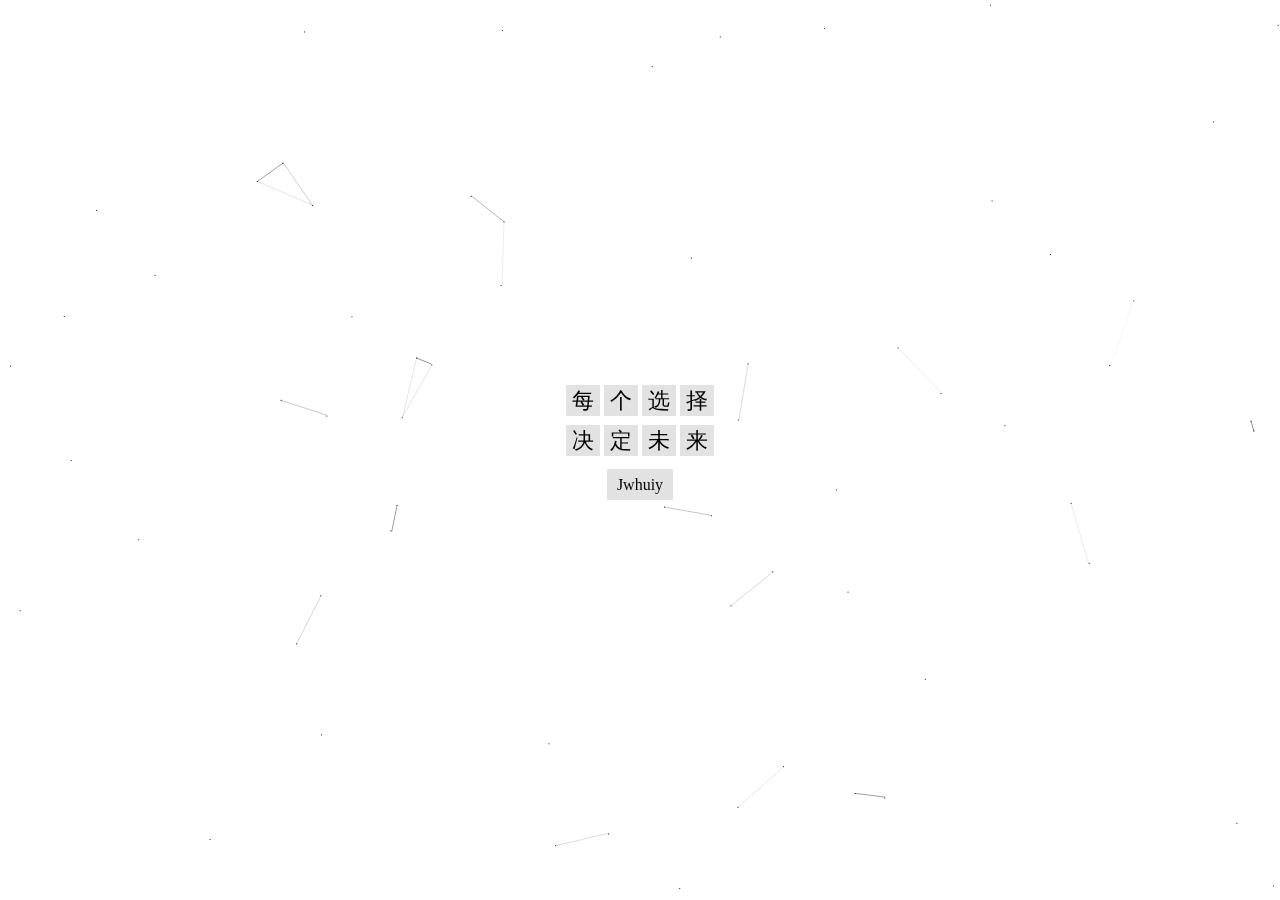
<file: index.html>
<!DOCTYPE html PUBLIC "-//W3C//DTD HTML 4.01 Transitional//EN" "http://www.w3.org/TR/html4/loose.dtd">
<html>
<head>
<title>Jwhuiy</title>
<meta name="viewport" content="width=device-width, initial-scale=1">
<meta http-equiv="Content-Type" content="text/html; charset=UTF-8">
<link rel="icon" href="/favicon.ico">
<style type="text/css">
#div_content {
	text-align: center;
	position: fixed;
	top: 50%;
	left: 50%;
	-webkit-transform: translateX(-50%) translateY(-50%);
	-ms-transform: translateX(-50%) translateY(-50%);
	-moz-transform: translateX(-50%) translateY(-50%);
	-o-transform: translateX(-50%) translateY(-50%);
	color: #e2e2e2;
}

.span {
	background-color: #e2e2e2;
	border: 5px solid #e2e2e2;;
	color: #000000;
	padding: 2px 5px 2px 5px;
}

#div_content .m {
	margin: 20px auto 20px;
}

.flattened_div {
	/* padding: 5px 1px 5px 1px; */
	font-size: 22px;
}

.flattened_div span {
	background-color: #e2e2e2;
	color: #000000;
	padding: 3px 6px 3px 6px;
	margin: 2px 2px 2px 2px;
}

.divide {
	width: 100%;
	height: 10px;
}

body {
	height: 100%;
	margin: 0px;
	background-color: #fff;
	font-family: "Microsoft YaHei", 微软雅黑, "MicrosoftJhengHei", 华文细黑, STHeiti,
		MingLiu;
}
</style>
<!-- 
<script type="text/javascript" src="skins/default/index.js"></script>
 -->
</head>


<body>
	<div id="div_background"></div>
	<div id="div_content">
		<div id="div_content_title" class="flattened_div">
			<div>
				<span>每</span><span>个</span><span>选</span><span>择</span>
			</div>
			<div class="divide"></div>
			<div>
				<span>决</span><span>定</span><span>未</span><span>来</span>
			</div>
		</div>
		<div class="m">
			<span class="span">Jwhuiy</span>
		</div>
	</div>


	<script type="text/javascript" color="000, 000, 000" opacity='0.9'
		zIndex="-2" count="66" src="./js/canvas-nest.min.js"></script>
</body>
</html>
</file>
